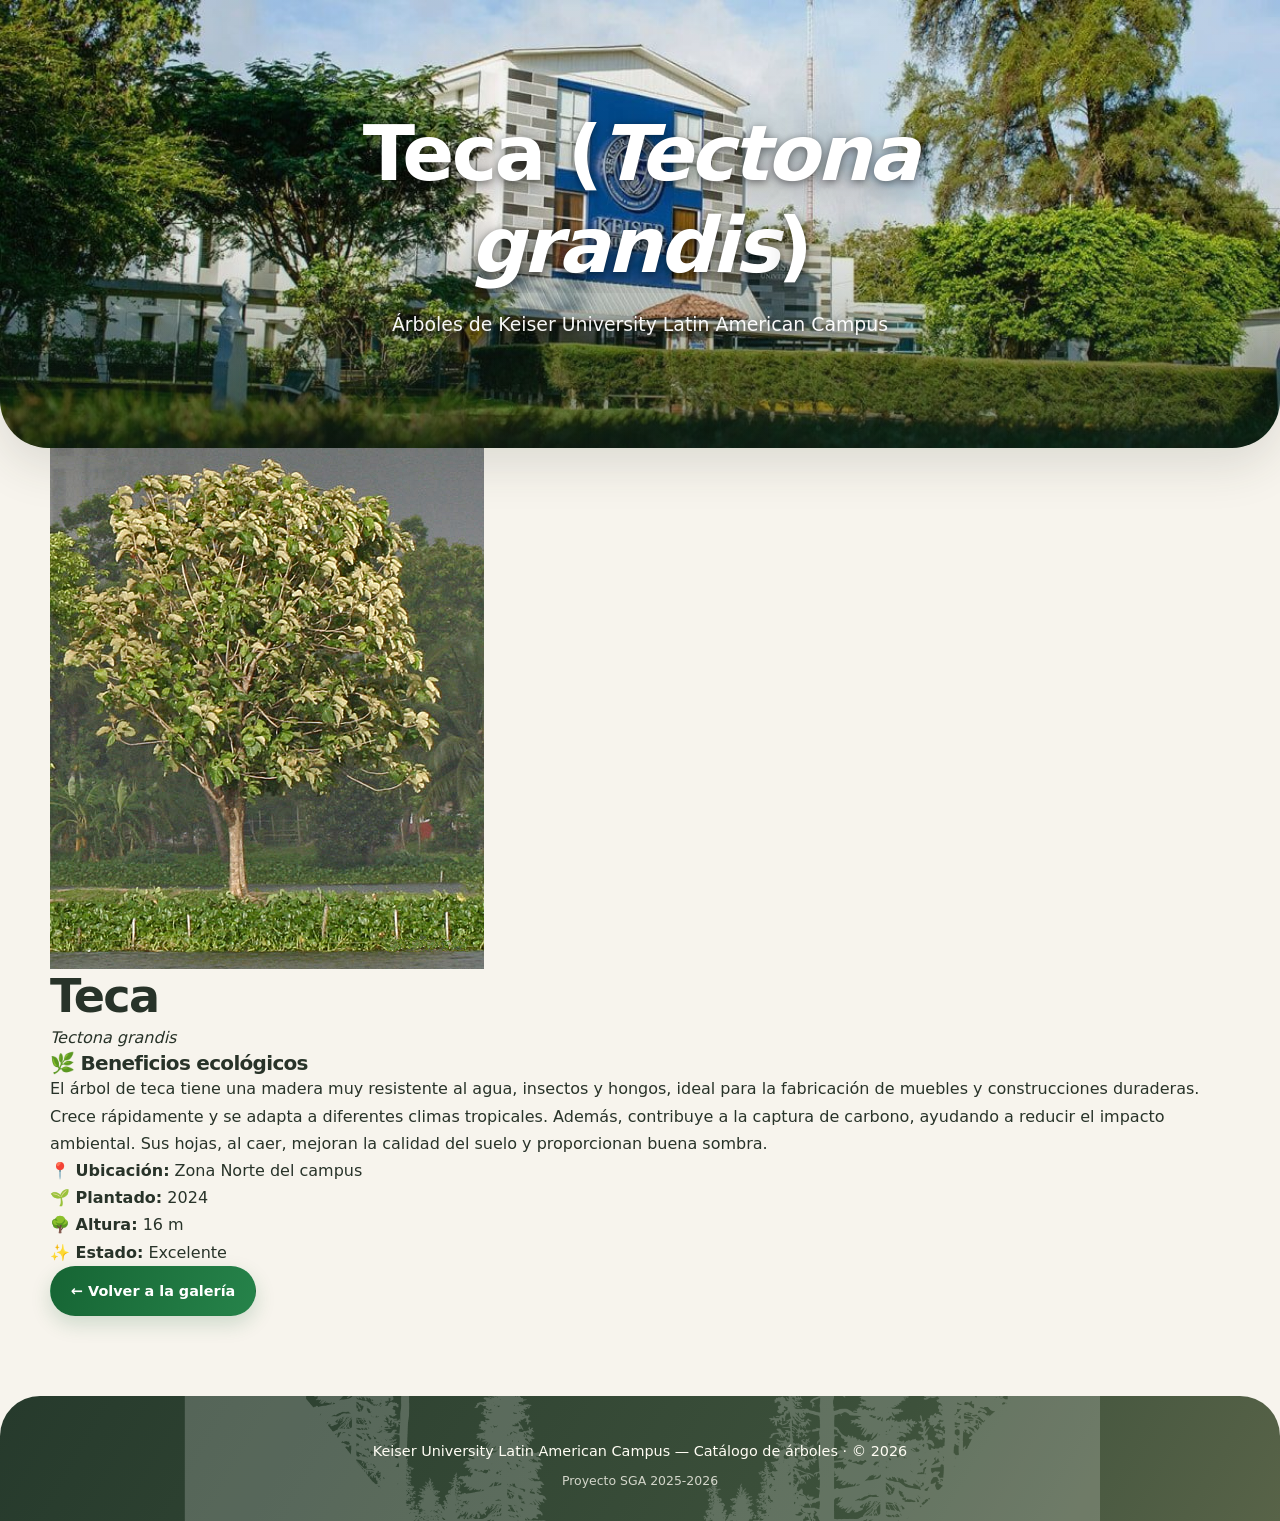
<file: teca.html>
<!doctype html>
<html lang="es">
<head>
  <meta charset="utf-8">
  <meta name="viewport" content="width=device-width, initial-scale=1">
  <title>Teca (Tectona grandis) – Árboles del Campus | Keiser University</title>
  <link rel="stylesheet" href="arboles.css">
</head>
<body>

  <!-- 🔹 Header con imagen y overlay -->
  <header class="hero-header colorful">
    <div class="hero-content">
      <h1>Teca (<em>Tectona grandis</em>)</h1>
      <p>Árboles de Keiser University Latin American Campus</p>
    </div>
  </header>

  <main class="container main">
    <!-- 🔹 Tarjeta del árbol -->
    <section class="tree-card colorful-card">
      <div class="tree-card-image">
        <img src="images/tectona.jpg" alt="Árbol de Teca">
      </div>

      <div class="tree-card-info">
        <h2>Teca</h2>
        <p class="sci-name"><em>Tectona grandis</em></p>

        <h3>🌿 Beneficios ecológicos</h3>
        <p>
          El árbol de teca tiene una madera muy resistente al agua, insectos y hongos, ideal
          para la fabricación de muebles y construcciones duraderas. Crece rápidamente y
          se adapta a diferentes climas tropicales. Además, contribuye a la captura de
          carbono, ayudando a reducir el impacto ambiental. Sus hojas, al caer, mejoran la
          calidad del suelo y proporcionan buena sombra.
        </p>

        <div class="tree-meta">
          <p><strong>📍 Ubicación:</strong> Zona Norte del campus</p>
          <p><strong>🌱 Plantado:</strong> 2024</p>
          <p><strong>🌳 Altura:</strong> 16 m</p>
          <p><strong>✨ Estado:</strong> Excelente</p>
        </div>

        <div class="tree-actions">
          <a href="index.html" class="btn btn-gradient">← Volver a la galería</a>
        </div>
      </div>
    </section>
  </main>

  <footer class="site-footer colorful-footer">
    <div class="container footer-inner">
      <p>Keiser University Latin American Campus — Catálogo de árboles · © <span id="year"></span></p>
      <small>Proyecto SGA 2025-2026</small>
    </div>
  </footer>

  <script>
    document.getElementById('year').textContent = new Date().getFullYear();
  </script>
</body>
</html>
</file>
<file: arboles.css>
/* Archivo de compatibilidad. La ficha pública carga css/base.css y css/ficha.css directamente. */
@import url("css/base.css");
@import url("css/ficha.css");
</file>
